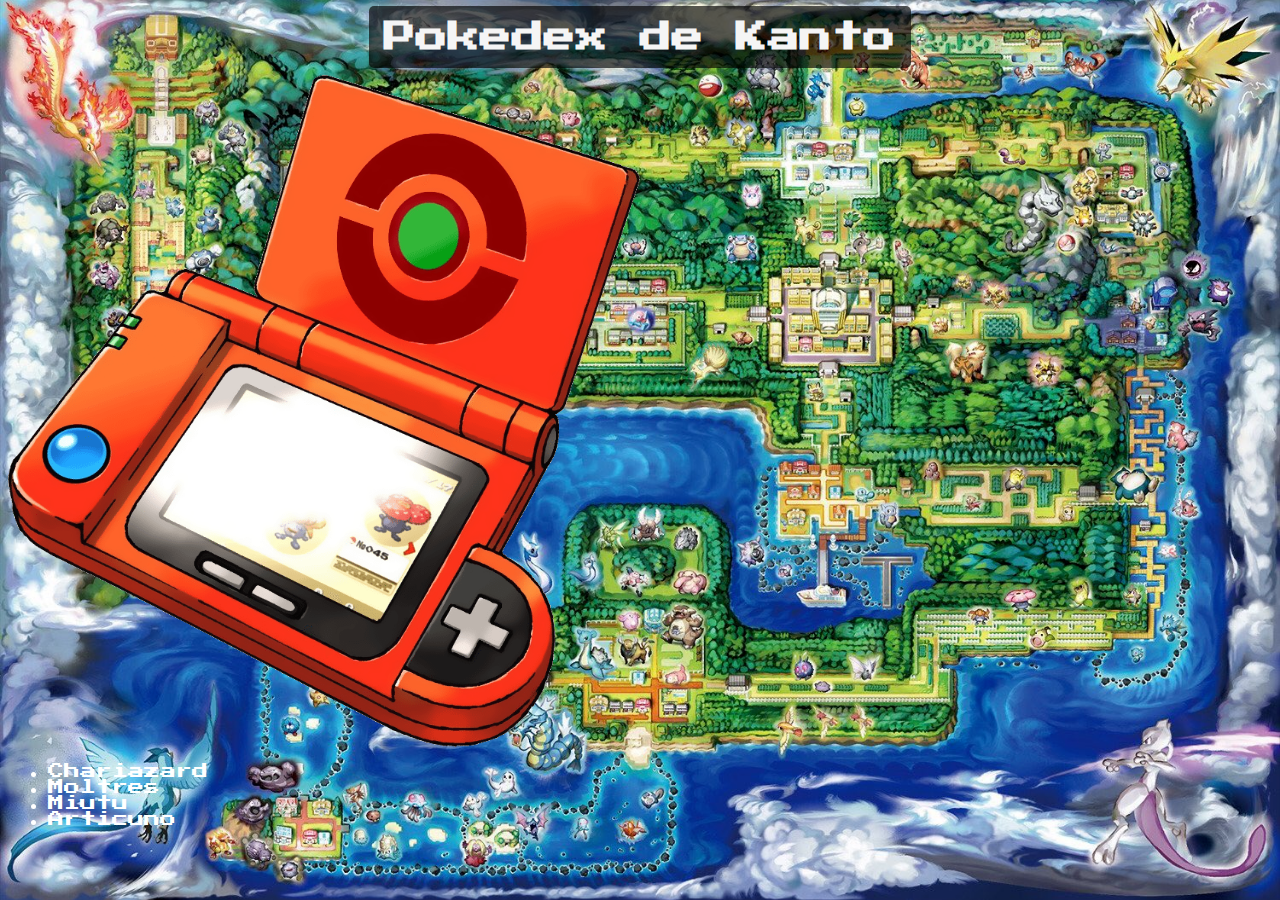
<file: index.html>
<!DOCTYPE html>
<html lang="en">

<head>
    <meta charset="UTF-8">
    <meta http-equiv="X-UA-Compatible" content="IE=edge">
    <meta name="viewport" content="width=device-width, initial-scale=1.0">
    <title>Pokedex</title>
    <link rel="shortcut icon" href="img/pokeball.png" type="image/x-icon">
    <link rel="preconnect" href="https://fonts.googleapis.com">
    <link rel="preconnect" href="https://fonts.gstatic.com" crossorigin>
    <link href="https://fonts.googleapis.com/css2?family=Press+Start+2P&display=swap" rel="stylesheet">
    <link rel="stylesheet" href="css/styles.css">

</head>

<body class="index">
    <h1><span>Pokedex de Kanto</span></h1>
    <img id="imagen" src="img/pokedexbunarda.png" alt="pokedex">
    <ul>
        <li><a href="view/Charizard.html">Chariazard</a></li>
        <li><a href="view/Moltres.html">Moltres</a></li>
        <li><a href="view/Miutu.html">Miutu</a></li>
        <li><a href="view/Artiuno.html">Articuno</a></li>
    </ul>

</html>
</file>
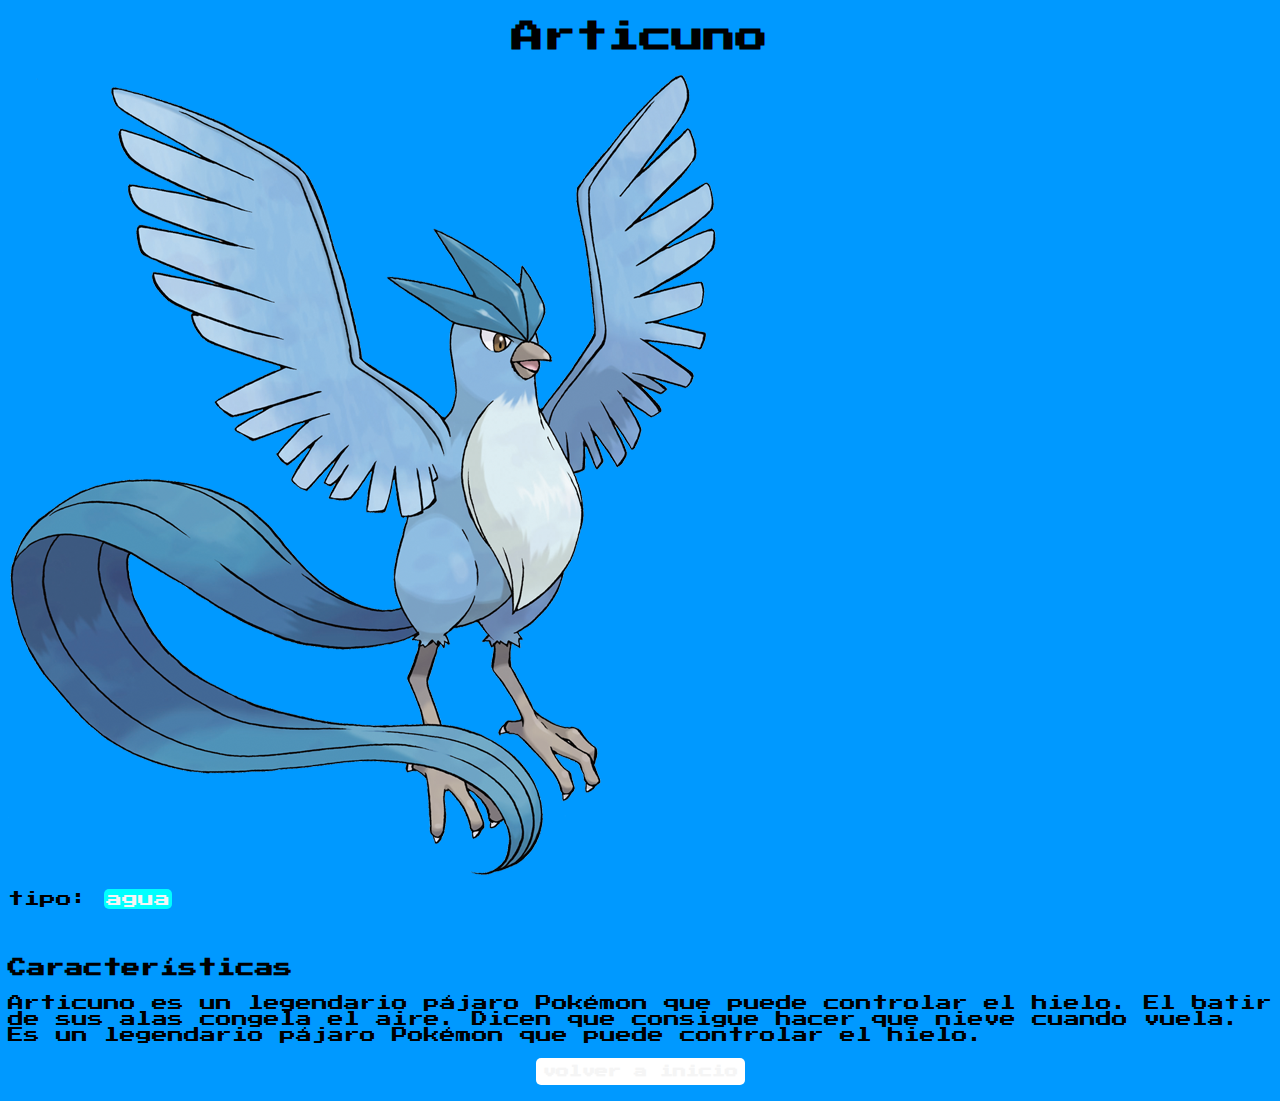
<file: view/Artiuno.html>
<!DOCTYPE html>
<html lang="en">

<head>
    <meta charset="UTF-8">
    <meta http-equiv="X-UA-Compatible" content="IE=edge">
    <meta name="viewport" content="width=device-width, initial-scale=1.0">
    <title>Pokedex | Articuno</title>
    <link rel="shortcut icon" href="../img/articuno shiny.png" type="image/x-icon">
    <link rel="preconnect" href="https://fonts.googleapis.com">
    <link rel="preconnect" href="https://fonts.gstatic.com" crossorigin>
    <link href="https://fonts.googleapis.com/css2?family=Press+Start+2P&display=swap" rel="stylesheet">
    <link rel="stylesheet" href="../css/styles.css">
</head>

<body class="Articuno">
    <h1>Articuno</h1>
    <img src="../img/articuno shiny.png" alt="Articuno">
    <p>tipo: <span>agua</span></p>
    <br>
    <h3>Características</h3>
    <p>Articuno es un legendario pájaro Pokémon que puede controlar el hielo. El batir de sus alas congela el aire. Dicen que consigue hacer que nieve cuando vuela. Es un legendario pájaro Pokémon que puede controlar el hielo.</p>
    <h5><a href="../index.html"><span id="volverinicio">volver a inicio</span></a></h5>
</body>

</html>
</file>
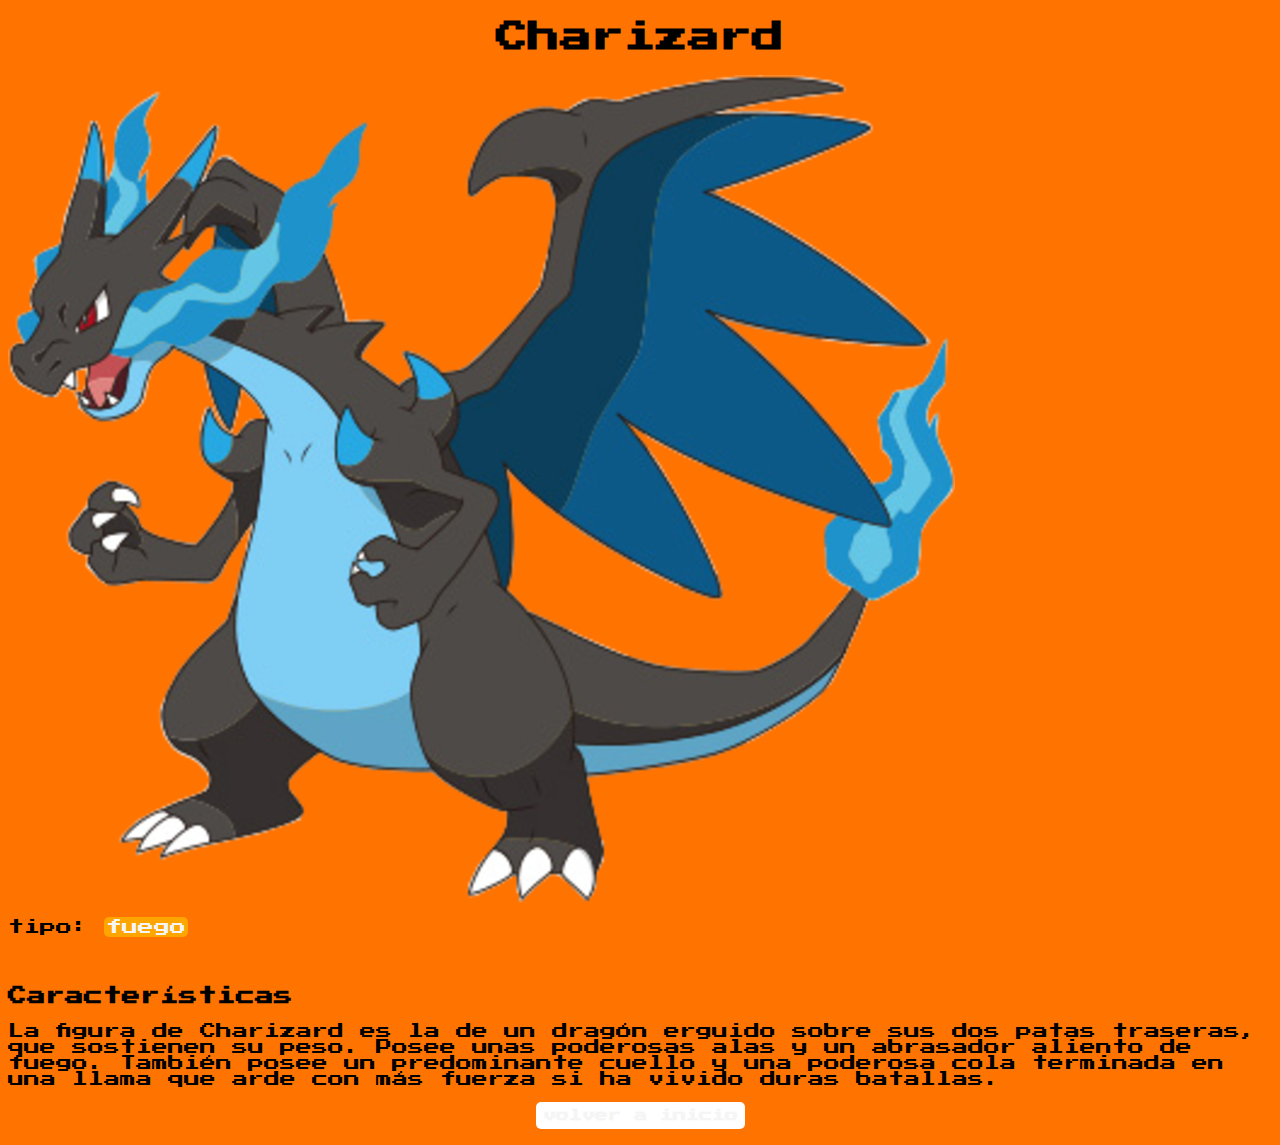
<file: view/Charizard.html>
<!DOCTYPE html>
<html lang="en">

<head>
    <meta charset="UTF-8">
    <meta http-equiv="X-UA-Compatible" content="IE=edge">
    <meta name="viewport" content="width=device-width, initial-scale=1.0">
    <title>Pokedex | Chariazard</title>
    <link rel="shortcut icon" href="../img/charizard azul.png" type="image/x-icon">
    <link rel="preconnect" href="https://fonts.googleapis.com">
    <link rel="preconnect" href="https://fonts.gstatic.com" crossorigin>
    <link href="https://fonts.googleapis.com/css2?family=Press+Start+2P&display=swap" rel="stylesheet">
    <link rel="stylesheet" href="../css/styles.css">

</head>

<body class="Charizard">
    <h1>Charizard</h1>
    <img src="../img/charizard azul.png" alt="Charizard">
    <p>tipo: <span>fuego</span></p>
    <br>
    <h3>Características</h3>
    <P>La figura de Charizard es la de un dragón erguido sobre sus dos patas traseras, que sostienen su peso. Posee unas poderosas alas y un abrasador aliento de fuego. También posee un predominante cuello y una poderosa cola terminada en una llama que arde
        con más fuerza si ha vivido duras batallas.</P>

    <h5><a style="text-decoration: none;" href="../index.html"><span id="volverinicio">volver a inicio</span></a></h5>
</body>

</html>
</file>
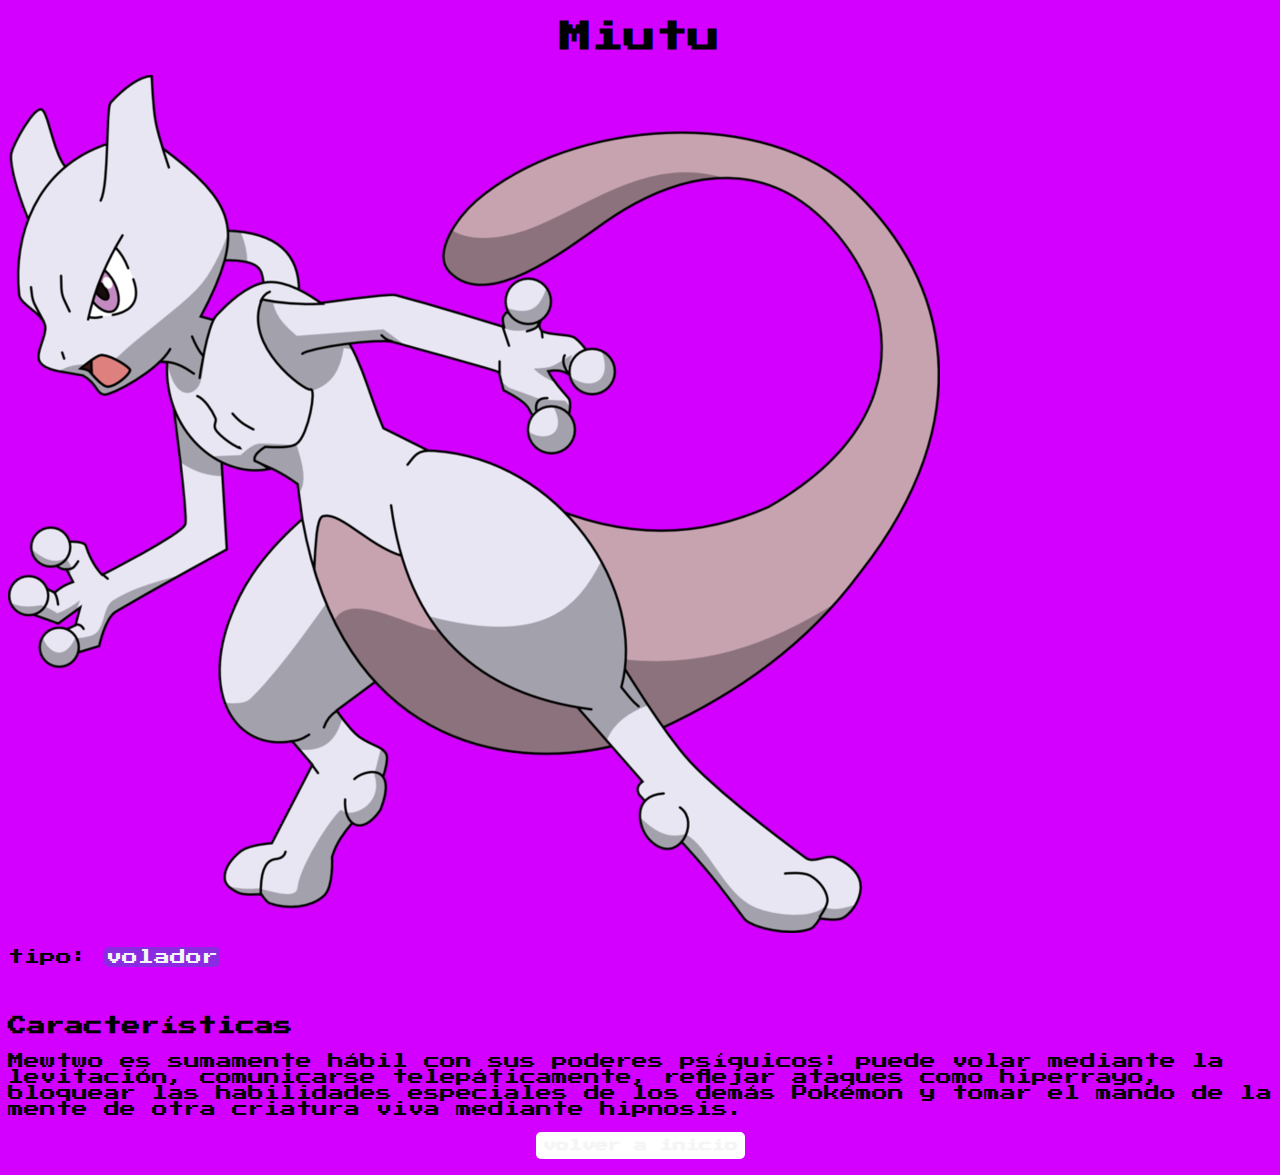
<file: view/Miutu.html>
<!DOCTYPE html>
<html lang="en">

<head>
    <meta charset="UTF-8">
    <meta http-equiv="X-UA-Compatible" content="IE=edge">
    <meta name="viewport" content="width=device-width, initial-scale=1.0">
    <title>Pokedex | Miutu</title>
    <link rel="shortcut icon" href="../img/miutu.png" type="image/x-icon">
    <link rel="preconnect" href="https://fonts.googleapis.com">
    <link rel="preconnect" href="https://fonts.gstatic.com" crossorigin>
    <link href="https://fonts.googleapis.com/css2?family=Press+Start+2P&display=swap" rel="stylesheet">
    <link rel="stylesheet" href="../css/styles.css">
</head>

<body class="Miutu">
    <h1>Miutu</h1>
    <img src="../img/miutu.png" alt="Miutu">
    <p>tipo: <span>volador</span></p>
    <br>
    <h3>Características</h3>
    <p>Mewtwo es sumamente hábil con sus poderes psíquicos: puede volar mediante la levitación, comunicarse telepáticamente, reflejar ataques como hiperrayo, bloquear las habilidades especiales de los demás Pokémon y tomar el mando de la mente de otra criatura
        viva mediante hipnosis.</p>
    <h5><a href="../index.html"><span id="volverainicio">volver a inicio</span></a></h5>
</body>

</html>
</file>
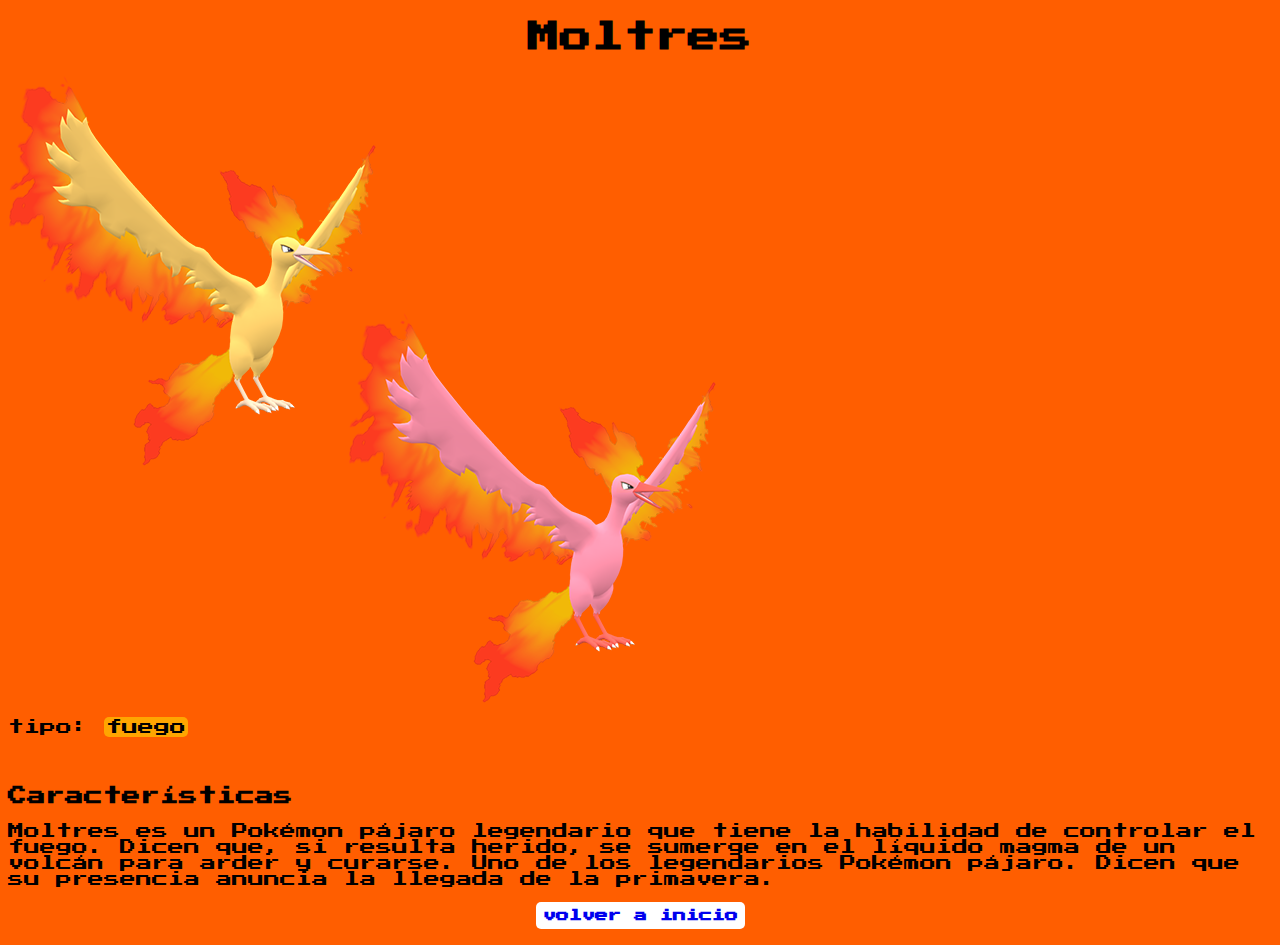
<file: view/Moltres.html>
<!DOCTYPE html>
<html lang="en">

<head>
    <meta charset="UTF-8">
    <meta http-equiv="X-UA-Compatible" content="IE=edge">
    <meta name="viewport" content="width=device-width, initial-scale=1.0">
    <title>Pokedex | Moltres</title>
    <link rel="shortcut icon" href="../img/moltres shyni.png" type="image/x-icon">
    <link rel="preconnect" href="https://fonts.googleapis.com">
    <link rel="preconnect" href="https://fonts.gstatic.com" crossorigin>
    <link href="https://fonts.googleapis.com/css2?family=Press+Start+2P&display=swap" rel="stylesheet">
    <style>
        body {
            background-color: rgb(255, 94, 0);
            font-family: 'Press Start 2P', cursive;
        }
        
        span {
            background-color: orange;
            padding: 2px;
            border-radius: 5px;
        }
        
        h5 {
            text-align: center;
        }
        
        #volverainicio {
            background-color: white;
            padding: 7px;
            border-radius: 5px;
        }
        
        a {
            text-decoration: none;
        }
    </style>
</head>

<body>
    <h1 style="text-align: center;">Moltres</h1>
    <img src="../img/moltres shyni.png" alt="Moltres">
    <p>tipo: <span>fuego</span></p>
    <br>
    <h3>Características</h3>
    <p>Moltres es un Pokémon pájaro legendario que tiene la habilidad de controlar el fuego. Dicen que, si resulta herido, se sumerge en el líquido magma de un volcán para arder y curarse. Uno de los legendarios Pokémon pájaro. Dicen que su presencia anuncia
        la llegada de la primavera.</p>
    <h5><a href="../index.html"><span id="volverainicio">volver a inicio</span></a></h5>
</body>

</html>
</file>
<file: css/styles.css>
.index {
    background-image: url("../img/kanto\ map.png");
    background-size: cover;
    background-position: center;
    background-attachment: fixed;
    font-family: 'Press Start 2P', cursive;
}

h1 {
    text-align: center;
}

span {
    color: whitesmoke;
    background-color: rgba(0, 0, 0, 0.65);
    padding: 15px;
    border-radius: 5px;
}

#imagen {
    width: 50%;
}

li {
    text-decoration: none;
    color: white;
}

a {
    text-decoration: none;
    color: white;
}


/* ¡¡¡¡ARTICUNO!!!! */

.Articuno {
    background-color: rgb(0, 153, 255);
    font-family: 'Press Start 2P', cursive;
}

.Articuno span {
    background-color: aqua;
    padding: 2px;
    border-radius: 5px;
}

.Articuno h1 {
    text-align: center;
}

.Articuno h5 {
    text-align: center;
}

.Articuno a {
    text-decoration: none;
}

#volverinicio {
    background-color: white;
    padding: 7px;
    border-radius: 5px;
}


/* ¡¡¡Charizard!!! */

.Charizard {
    background-color: rgb(255, 115, 0);
    font-family: 'Press Start 2P', cursive;
}

.Charizard h1 {
    text-align: center;
}

.Charizard span {
    background-color: orange;
    padding: 2px;
    border-radius: 5px;
}

.Charizard h5 {
    text-align: center;
}

.Charizard a {
    text-decoration: none;
}

#volverinicio {
    background-color: white;
    padding: 7px;
    border-radius: 5px;
}


/*  ¡¡¡¡MIUTUUU!!!!  */

.Miutu {
    background-color: rgb(212, 0, 255);
    font-family: 'Press Start 2P', cursive;
}

.Miutu h1 {
    text-align: center;
}

.Miutu span {
    background-color: blueviolet;
    padding: 2px;
    border-radius: 5px;
}

.Miutu a {
    text-decoration: none;
}

.Miutu h5 {
    text-align: center;
}

#volverainicio {
    background-color: white;
    padding: 7px;
    border-radius: 5px;
}


/* MEDIA QUERIES */

@media only screen and (max-width: 600px) {
    img {
        width: 100%;
    }
}
</file>
